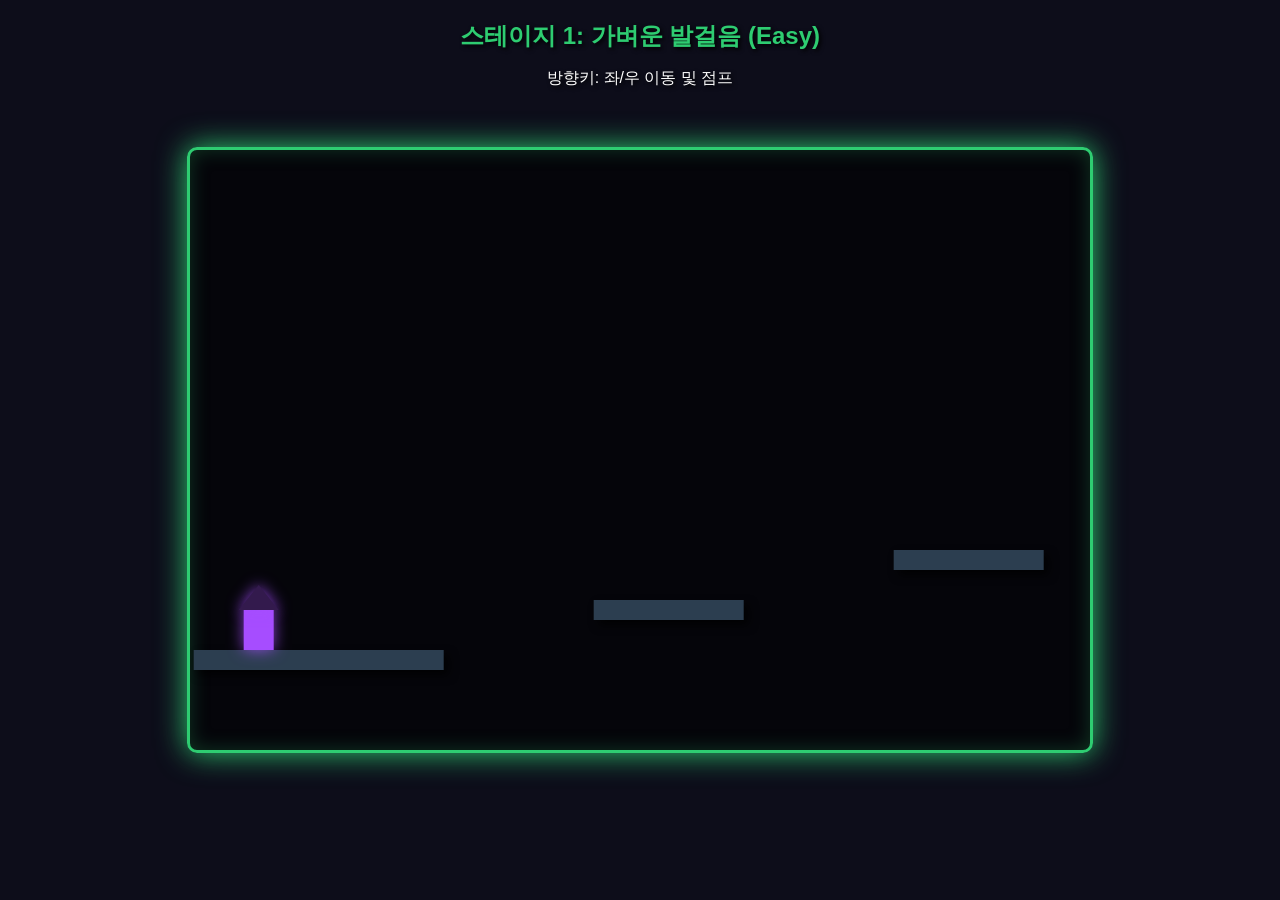
<file: code_artifact (1).html>
<!DOCTYPE html>
<html lang="ko">
<head>
    <meta charset="UTF-8">
    <title>마법사 점프맵: 이지 투 헬</title>
    <style>
        body {
            margin: 0; padding: 0; background-color: #0d0d1a;
            background-image: url('http://googleusercontent.com/image_generation_content/202');
            background-size: cover;
            background-position: center;
            background-attachment: fixed;
            overflow: hidden;
            display: flex;
            justify-content: center;
            align-items: center;
            height: 100vh;
            font-family: 'Malgun Gothic', sans-serif;
        }
        canvas {
            background-color: rgba(0, 0, 0, 0.6);
            border: 3px solid #3498db;
            box-shadow: 0 0 30px #3498db, inset 0 0 20px rgba(52, 152, 219, 0.3);
            border-radius: 10px;
            transition: border-color 0.5s, box-shadow 0.5s;
        }
        #uiLayer {
            position: absolute;
            top: 20px;
            left: 50%;
            transform: translateX(-50%);
            color: white;
            text-align: center;
            text-shadow: 2px 2px 4px black;
            pointer-events: none;
        }
        #stageTitle { font-weight: bold; font-size: 24px; margin-bottom: 5px; transition: color 0.5s; }
        #message {
            position: absolute;
            top: 40%; left: 50%;
            transform: translate(-50%, -50%);
            font-size: 35px;
            font-weight: bold;
            color: #ff4757;
            text-shadow: 0 0 15px #ff0000, 3px 3px 6px black;
            display: none;
            text-align: center;
            pointer-events: none;
            z-index: 10;
        }
    </style>
</head>
<body>

    <div id="uiLayer">
        <div id="stageTitle">준비 중...</div>
        <p>방향키: 좌/우 이동 및 점프</p>
    </div>
    
    <div id="message"></div>
    <canvas id="gameCanvas" width="900" height="600"></canvas>

    <script>
        const canvas = document.getElementById('gameCanvas');
        const ctx = canvas.getContext('2d');
        const msgDiv = document.getElementById('message');
        const titleDiv = document.getElementById('stageTitle');

        let gameState = 'PLAYING'; 
        let cameraX = 0;
        let currentStage = 0;

        const player = {
            x: 50, y: 300, w: 30, h: 40,
            dx: 0, dy: 0,
            speed: 0.6, maxSpeed: 6,
            jumpPower: -13, gravity: 0.5,
            friction: 0.8, grounded: false,
            color: '#a64dff'
        };

        class Platform {
            constructor(x, y, w, h, type = 'normal') {
                this.x = x; this.y = y; this.w = w; this.h = h;
                this.type = type; this.initialX = x; this.isActive = true;
                if (type === 'moving') { this.vx = 2.5; this.moveRange = 200; } 
                else if (type === 'disappearing') { this.opacity = 1; this.touched = false; this.timer = 0; }
            }
            update() {
                if (this.type === 'moving') {
                    this.x += this.vx;
                    if (this.x > this.initialX + this.moveRange || this.x < this.initialX) this.vx *= -1;
                } else if (this.type === 'disappearing' && this.touched) {
                    this.timer++;
                    this.opacity = Math.max(0, 1 - (this.timer / 40)); 
                    if (this.timer > 40) this.isActive = false;
                    if (this.timer > 150) { this.touched = false; this.timer = 0; this.opacity = 1; this.isActive = true; }
                }
            }
            draw(ctx) {
                if (!this.isActive && this.type !== 'disappearing') return;
                if (this.type === 'disappearing' && this.opacity === 0) return;
                ctx.save();
                ctx.shadowColor = 'rgba(0, 0, 0, 0.8)'; ctx.shadowBlur = 10; ctx.shadowOffsetX = 5; ctx.shadowOffsetY = 5;
                if (this.type === 'normal') ctx.fillStyle = '#2c3e50'; 
                else if (this.type === 'ice') ctx.fillStyle = '#81ecec';
                else if (this.type === 'moving') ctx.fillStyle = '#8e44ad';
                else if (this.type === 'disappearing') { ctx.fillStyle = `rgba(149, 165, 166, ${this.opacity})`; ctx.shadowColor = 'transparent'; }
                ctx.fillRect(this.x, this.y, this.w, this.h);
                ctx.restore();
            }
        }

        class Projectile {
            constructor(x, y, vx, vy, radius = 10) {
                this.x = x; this.y = y; this.vx = vx; this.vy = vy;
                this.radius = radius;
                this.startX = x; this.startY = y;
                
                // 속도 계산
                this.speed = Math.sqrt(vx * vx + vy * vy);
                
                // 속도에 따른 색상 설정
                if (this.speed < 4) {
                    this.color = '#f1c40f'; this.shadowColor = '#f39c12'; this.rgb = '241, 196, 15'; // 노랑 (느림)
                } else if (this.speed < 6) {
                    this.color = '#e67e22'; this.shadowColor = '#d35400'; this.rgb = '230, 126, 34'; // 주황 (보통)
                } else if (this.speed < 8) {
                    this.color = '#e74c3c'; this.shadowColor = '#c0392b'; this.rgb = '231, 76, 60'; // 빨강 (빠름)
                } else {
                    this.color = '#9b59b6'; this.shadowColor = '#8e44ad'; this.rgb = '155, 89, 182'; // 보라 (매우 빠름)
                }
            }
            update() {
                this.x += this.vx;
                this.y += this.vy;
                if (this.x < this.startX - 1500 || this.x > this.startX + 1500 || this.y > 1000 || this.y < -500) {
                    this.x = this.startX; this.y = this.startY;
                }
            }
            draw(ctx) {
                // 1. 발사구(Spawner) 및 조준선 그리기
                ctx.save();
                ctx.shadowColor = this.shadowColor; 
                ctx.shadowBlur = 10;
                ctx.strokeStyle = this.color;
                ctx.lineWidth = 2;
                
                // 발사구 외곽선
                ctx.beginPath();
                ctx.arc(this.startX, this.startY, this.radius + 4, 0, Math.PI * 2);
                ctx.stroke();
                
                // 발사구 내부 (반투명)
                ctx.fillStyle = `rgba(${this.rgb}, 0.2)`;
                ctx.fill();
                
                // 조준선 (어느 방향으로 날아가는지 표시)
                ctx.beginPath();
                ctx.moveTo(this.startX, this.startY);
                ctx.lineTo(this.startX + (this.vx * 4), this.startY + (this.vy * 4));
                ctx.stroke();
                ctx.restore();

                // 2. 투사체 본체 그리기
                ctx.save();
                ctx.shadowColor = this.shadowColor; 
                ctx.shadowBlur = 15;
                ctx.fillStyle = this.color;
                ctx.beginPath();
                ctx.arc(this.x, this.y, this.radius, 0, Math.PI * 2);
                ctx.fill();
                
                // 투사체 코어 (흰색 반짝임 효과)
                ctx.fillStyle = 'rgba(255, 255, 255, 0.8)';
                ctx.beginPath();
                ctx.arc(this.x, this.y, this.radius * 0.5, 0, Math.PI * 2);
                ctx.fill();
                ctx.restore();
            }
        }

        class Spike {
            constructor(x, y, w, h) {
                this.x = x; this.y = y; this.w = w; this.h = h;
            }
            draw(ctx) {
                ctx.save();
                ctx.fillStyle = '#c0392b';
                ctx.shadowColor = '#e74c3c';
                ctx.shadowBlur = 10;
                
                // 가시 모양(삼각형 여러 개) 그리기
                let spikeWidth = 15;
                let count = Math.max(1, Math.floor(this.w / spikeWidth));
                let actualWidth = this.w / count;
                
                ctx.beginPath();
                for(let i=0; i<count; i++) {
                    ctx.moveTo(this.x + i * actualWidth, this.y + this.h);
                    ctx.lineTo(this.x + i * actualWidth + actualWidth / 2, this.y); // 뾰족한 끝
                    ctx.lineTo(this.x + (i + 1) * actualWidth, this.y + this.h);
                }
                ctx.fill();
                ctx.restore();
            }
        }

        class Chaser {
            constructor(startX, speed) {
                this.x = startX; 
                this.speed = speed;
            }
            update() {
                this.x += this.speed;
            }
            draw(ctx, canvasHeight) {
                ctx.save();
                // 다가오는 거대한 어둠의 폭풍 효과
                let grad = ctx.createLinearGradient(this.x, 0, this.x - 150, 0);
                grad.addColorStop(0, 'rgba(20, 0, 30, 0.95)');
                grad.addColorStop(1, 'rgba(0, 0, 0, 1)');
                
                ctx.fillStyle = grad;
                // 화면 위아래 넉넉하게 덮기
                ctx.fillRect(this.x - 2000, -1000, 2000, canvasHeight + 2000);
                
                // 폭풍의 경계선(보라색 번개/오라 효과)
                ctx.fillStyle = '#8e44ad';
                ctx.shadowColor = '#9b59b6';
                ctx.shadowBlur = 30;
                ctx.globalAlpha = 0.5 + Math.sin(Date.now() / 100) * 0.4;
                ctx.fillRect(this.x - 10, -1000, 10, canvasHeight + 2000);
                ctx.restore();
            }
        }

        let platforms = [];
        let projectiles = [];
        let spikes = [];
        let chaser = null;
        let goal = { x: 0, y: 0, w: 60, h: 80 };

        // 🌟 빌드업 난이도 1 ~ 7스테이지 🌟
        const levelData = [
            { // --- 스테이지 1: Easy ---
                title: "스테이지 1: 가벼운 발걸음 (Easy)", color: "#2ecc71",
                startX: 50, startY: 300,
                goal: { x: 1200, y: 250 },
                platforms: [
                    new Platform(0, 500, 250, 20, 'normal'),
                    new Platform(400, 450, 150, 20, 'normal'),
                    new Platform(700, 400, 150, 20, 'normal'),
                    new Platform(1000, 350, 250, 20, 'normal')
                ],
                projectiles: []
            },
            { // --- 스테이지 2: Normal ---
                title: "스테이지 2: 얼음과 움직임 (Normal)", color: "#3498db",
                startX: 50, startY: 300,
                goal: { x: 1500, y: 300 },
                platforms: [
                    new Platform(0, 500, 150, 20, 'normal'),
                    new Platform(300, 450, 300, 20, 'ice'),
                    new Platform(750, 450, 100, 20, 'moving'),
                    new Platform(1200, 400, 200, 20, 'normal'),
                    new Platform(1450, 380, 150, 20, 'normal')
                ],
                projectiles: []
            },
            { // --- 스테이지 3: Hard ---
                title: "스테이지 3: 환영과 불꽃 (Hard)", color: "#f1c40f",
                startX: 50, startY: 300,
                goal: { x: 1600, y: 200 },
                platforms: [
                    new Platform(0, 500, 150, 20, 'normal'),
                    new Platform(300, 450, 80, 20, 'disappearing'),
                    new Platform(500, 400, 80, 20, 'disappearing'),
                    new Platform(700, 350, 80, 20, 'disappearing'),
                    new Platform(1000, 350, 200, 20, 'ice'),
                    new Platform(1400, 300, 200, 20, 'normal')
                ],
                projectiles: [
                    new Projectile(1300, 320, -3, 0) // 느린 노란색 투사체
                ]
            },
            { // --- 스테이지 4: Very Hard ---
                title: "스테이지 4: 복합 함정 (Very Hard)", color: "#e67e22",
                startX: 50, startY: 300,
                goal: { x: 2000, y: 200 },
                platforms: [
                    new Platform(0, 500, 100, 20, 'normal'),
                    new Platform(250, 450, 100, 20, 'moving'),
                    new Platform(600, 450, 200, 20, 'ice'),
                    new Platform(950, 400, 60, 20, 'disappearing'),
                    new Platform(1150, 350, 60, 20, 'disappearing'),
                    new Platform(1350, 300, 60, 20, 'disappearing'),
                    new Platform(1650, 350, 150, 20, 'moving'),
                    new Platform(1950, 280, 200, 20, 'normal')
                ],
                projectiles: [
                    new Projectile(800, 420, -5, 0), // 보통 주황색 투사체
                    new Projectile(1250, -50, 0, 5), // 위에서 떨어지는 주황색
                    new Projectile(1450, -100, 0, 5)
                ]
            },
            { // --- 스테이지 5: Hell ---
                title: "스테이지 5: 지옥 (Hell)", color: "#ff4757",
                startX: 50, startY: 300,
                goal: { x: 3000, y: 150 },
                platforms: [
                    new Platform(0, 500, 100, 20, 'normal'),
                    new Platform(250, 450, 40, 20, 'disappearing'),
                    new Platform(400, 400, 40, 20, 'disappearing'),
                    new Platform(550, 350, 40, 20, 'disappearing'),
                    new Platform(750, 300, 150, 20, 'ice'),
                    new Platform(1050, 250, 60, 20, 'moving'),
                    new Platform(1350, 200, 60, 20, 'moving'),
                    new Platform(1700, 250, 200, 20, 'ice'),
                    new Platform(2050, 200, 50, 20, 'normal'),
                    new Platform(2300, 150, 50, 20, 'disappearing'),
                    new Platform(2550, 100, 50, 20, 'disappearing'),
                    new Platform(2850, 230, 300, 20, 'normal')
                ],
                projectiles: [
                    new Projectile(325, -50, 0, 8.5), // 극악 보라색 (매우 빠름)
                    new Projectile(475, -100, 0, 8.5),
                    new Projectile(900, 280, -6.5, 0), // 빨간색 (빠름)
                    new Projectile(1200, 220, -5, 0), 
                    new Projectile(1500, 170, -5, 0), 
                    new Projectile(1800, 230, -7, 0), 
                    new Projectile(1900, 550, 0, -7), // 밑에서 기습 빨간색
                    new Projectile(2425, 100, 0, 6.5)   
                ]
            },
            { // --- 스테이지 6: Insane ---
                title: "스테이지 6: 가시밭길 (Insane)", color: "#c0392b",
                startX: 50, startY: 300,
                goal: { x: 1800, y: 250 },
                platforms: [
                    new Platform(0, 500, 400, 20, 'normal'),
                    new Platform(500, 450, 300, 20, 'ice'),
                    new Platform(900, 400, 100, 20, 'moving'),
                    new Platform(1200, 350, 400, 20, 'normal')
                ],
                projectiles: [
                    new Projectile(650, 250, 0, 5) // 얼음 발판 위로 떨어지는 투사체
                ],
                spikes: [
                    new Spike(200, 480, 80, 20), // 첫 발판 중간의 가시
                    new Spike(600, 430, 100, 20), // 얼음 발판 위 가시
                    new Spike(1300, 330, 50, 20), // 마지막 발판 가시 1
                    new Spike(1450, 330, 50, 20)  // 마지막 발판 가시 2
                ]
            },
            { // --- 스테이지 7: Nightmare ---
                title: "스테이지 7: 어둠의 추격 (Nightmare)", color: "#8e44ad",
                startX: 50, startY: 300,
                goal: { x: 2200, y: 200 },
                chaser: { startX: -300, speed: 4.2 }, // 쉴 틈 없이 쫓아오는 속도
                platforms: [
                    new Platform(0, 500, 300, 20, 'normal'),
                    new Platform(400, 450, 200, 20, 'normal'),
                    new Platform(700, 400, 200, 20, 'disappearing'),
                    new Platform(1000, 350, 100, 20, 'moving'),
                    new Platform(1300, 350, 300, 20, 'ice'),
                    new Platform(1750, 300, 150, 20, 'normal'),
                    new Platform(2000, 250, 250, 20, 'normal')
                ],
                projectiles: [],
                spikes: [
                    new Spike(150, 480, 40, 20),
                    new Spike(480, 430, 40, 20),
                    new Spike(800, 380, 40, 20),
                    new Spike(1400, 330, 100, 20)
                ]
            }
        ];

        function loadStage(index) {
            if (index >= levelData.length) {
                msgDiv.innerHTML = "👑 완벽한 클리어! 👑<br><span style='font-size:20px; color:white;'>당신은 진정한 마스터입니다.</span>";
                msgDiv.style.color = "#f1c40f";
                msgDiv.style.display = 'block';
                gameState = 'CLEAR_ALL';
                return;
            }
            const data = levelData[index];
            
            titleDiv.innerText = data.title;
            titleDiv.style.color = data.color;
            canvas.style.borderColor = data.color;
            canvas.style.boxShadow = `0 0 30px ${data.color}, inset 0 0 20px ${data.color}40`;

            player.x = data.startX; player.y = data.startY;
            player.dx = 0; player.dy = 0;
            goal.x = data.goal.x; goal.y = data.goal.y;
            
            platforms = data.platforms.map(p => new Platform(p.x, p.y, p.w, p.h, p.type));
            projectiles = data.projectiles ? data.projectiles.map(p => new Projectile(p.x, p.y, p.vx, p.vy)) : [];
            
            spikes = data.spikes ? data.spikes.map(s => new Spike(s.x, s.y, s.w, s.h)) : [];
            if (data.chaser) {
                chaser = new Chaser(data.chaser.startX, data.chaser.speed);
            } else {
                chaser = null;
            }
            
            cameraX = player.x - canvas.width / 3;
            gameState = 'PLAYING';
            msgDiv.style.display = 'none';
        }

        const keys = { ArrowRight: false, ArrowLeft: false, ArrowUp: false };
        window.addEventListener('keydown', e => { if (e.code in keys) keys[e.code] = true; });
        window.addEventListener('keyup', e => { if (e.code in keys) keys[e.code] = false; });

        function die() {
            gameState = 'GAMEOVER';
            msgDiv.innerHTML = "💀 YOU DIED 💀<br><span style='font-size:20px; color:white;'>1초 후 재도전...</span>";
            msgDiv.style.color = "#ff4757";
            msgDiv.style.display = 'block';
            setTimeout(() => loadStage(currentStage), 1000);
        }

        function update() {
            if (gameState !== 'PLAYING') return;

            if (keys.ArrowRight) player.dx += player.speed;
            if (keys.ArrowLeft) player.dx -= player.speed;
            if (player.dx > player.maxSpeed) player.dx = player.maxSpeed;
            if (player.dx < -player.maxSpeed) player.dx = -player.maxSpeed;
            if (!keys.ArrowRight && !keys.ArrowLeft) {
                player.dx *= player.friction;
                if (Math.abs(player.dx) < 0.1) player.dx = 0;
            }

            if (keys.ArrowUp && player.grounded) { player.dy = player.jumpPower; player.grounded = false; }
            player.dy += player.gravity;

            player.x += player.dx;
            player.grounded = false;
            player.friction = 0.8;

            platforms.forEach(p => {
                p.update();
                if (!p.isActive) return;
                if (player.x + player.w > p.x && player.x < p.x + p.w &&
                    player.y + player.h <= p.y + player.dy + 4 && player.y + player.h + player.dy >= p.y) {
                    player.grounded = true; player.dy = 0; player.y = p.y - player.h;
                    if (p.type === 'ice') player.friction = 0.99; 
                    if (p.type === 'moving') player.x += p.vx;
                    if (p.type === 'disappearing' && !p.touched) p.touched = true;
                }
            });

            player.y += player.dy;
            if (player.x < 0) { player.x = 0; player.dx = 0; }

            let hitboxMargin = 4;
            projectiles.forEach(proj => {
                proj.update();
                let closestX = Math.max(player.x + hitboxMargin, Math.min(proj.x, player.x + player.w - hitboxMargin));
                let closestY = Math.max(player.y + hitboxMargin, Math.min(proj.y, player.y + player.h - hitboxMargin));
                let distanceX = proj.x - closestX;
                let distanceY = proj.y - closestY;
                if ((distanceX * distanceX + distanceY * distanceY) < (proj.radius * proj.radius)) {
                    die();
                }
            });

            let hitboxMarginSpike = 5;
            spikes.forEach(s => {
                if (player.x + player.w - hitboxMarginSpike > s.x && 
                    player.x + hitboxMarginSpike < s.x + s.w &&
                    player.y + player.h > s.y && 
                    player.y + hitboxMarginSpike < s.y + s.h) {
                    die();
                }
            });

            if (chaser) {
                chaser.update();
                // 플레이어가 추격자의 X좌표보다 뒤쳐지면 사망
                if (player.x < chaser.x) {
                    die();
                }
            }

            if (player.x < goal.x + goal.w && player.x + player.w > goal.x &&
                player.y < goal.y + goal.h && player.y + player.h > goal.y) {
                gameState = 'CLEAR';
                currentStage++;
                msgDiv.innerHTML = "✨ 스테이지 클리어! ✨";
                msgDiv.style.color = levelData[currentStage] ? levelData[currentStage].color : "#2ecc71";
                msgDiv.style.display = 'block';
                setTimeout(() => loadStage(currentStage), 1500);
            }

            if (player.y > canvas.height + 200) die(); 

            let targetCameraX = player.x - canvas.width / 3;
            if (targetCameraX < 0) targetCameraX = 0; 
            cameraX += (targetCameraX - cameraX) * 0.1;
        }

        function draw() {
            ctx.clearRect(0, 0, canvas.width, canvas.height);
            ctx.save();
            ctx.translate(-cameraX, 0);

            // 투사체를 발판보다 먼저 그려서, 발사구가 발판 뒤에서 자연스럽게 나오게 배치
            projectiles.forEach(p => p.draw(ctx));
            platforms.forEach(p => p.draw(ctx));
            
            spikes.forEach(s => s.draw(ctx));
            if (chaser) {
                // 추격자는 카메라 좌표계 안에서 캔버스 전체 높이만큼 그립니다.
                chaser.draw(ctx, canvas.height); 
            }

            let time = Date.now() / 200;
            let stageColor = levelData[currentStage] ? levelData[currentStage].color : "#00ffff";
            ctx.shadowColor = stageColor; ctx.shadowBlur = 20 + Math.sin(time) * 10;
            ctx.fillStyle = stageColor;
            ctx.globalAlpha = 0.7 + Math.sin(time) * 0.3;
            ctx.beginPath(); ctx.ellipse(goal.x + goal.w/2, goal.y + goal.h/2, goal.w/2, goal.h/2, 0, 0, Math.PI * 2); ctx.fill();
            ctx.fillStyle = 'rgba(255, 255, 255, 0.8)';
            ctx.globalAlpha = 1.0;
            ctx.beginPath(); ctx.ellipse(goal.x + goal.w/2, goal.y + goal.h/2, goal.w/4, goal.h/1.5, Math.sin(time/2), 0, Math.PI * 2); ctx.fill();
            ctx.shadowBlur = 0;

            ctx.fillStyle = player.color; ctx.shadowColor = 'rgba(166, 77, 255, 0.8)'; ctx.shadowBlur = 15;
            ctx.fillRect(player.x, player.y, player.w, player.h);
            ctx.beginPath(); ctx.moveTo(player.x - 5, player.y); ctx.lineTo(player.x + player.w + 5, player.y); ctx.lineTo(player.x + player.w / 2, player.y - 25); ctx.closePath();
            ctx.fillStyle = '#331a4d'; ctx.fill();

            ctx.restore();
        }

        function gameLoop() { update(); draw(); requestAnimationFrame(gameLoop); }

        loadStage(currentStage);
        gameLoop();
    </script>
</body>
</html>
</file>
